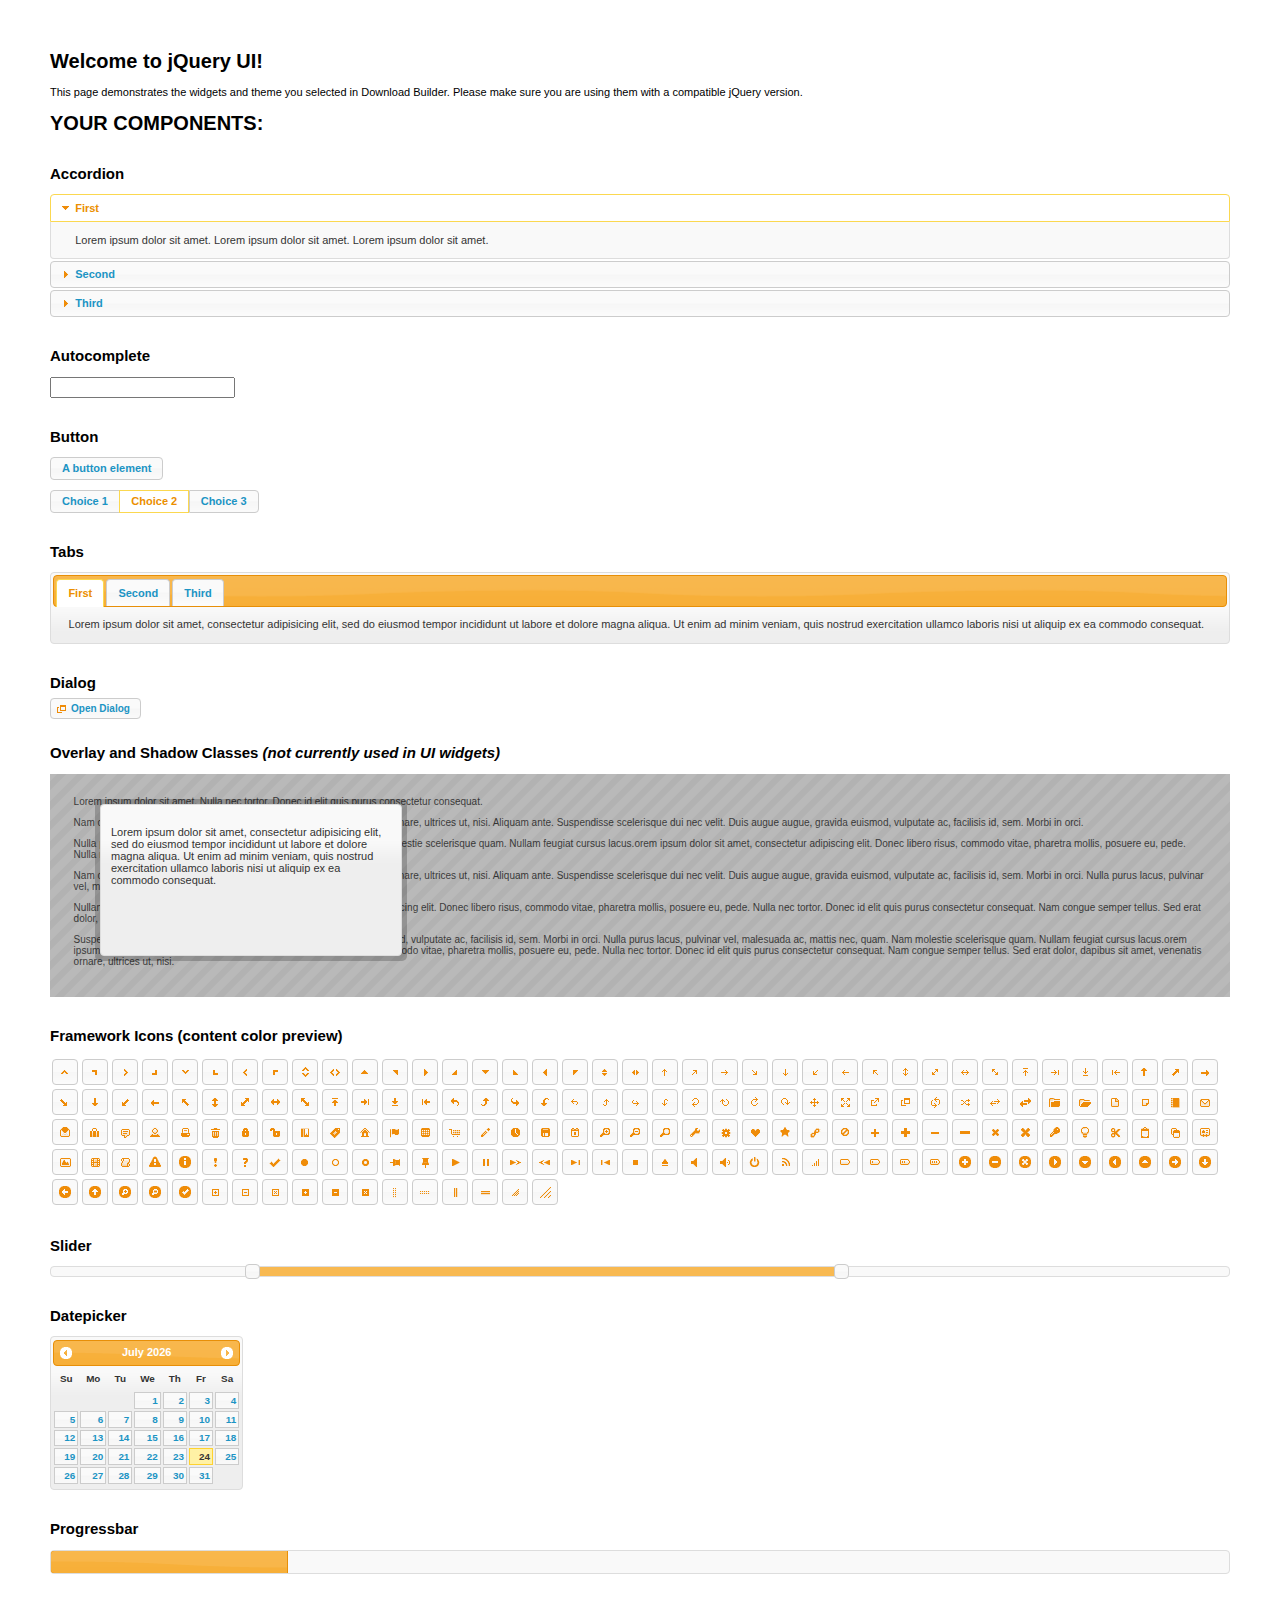
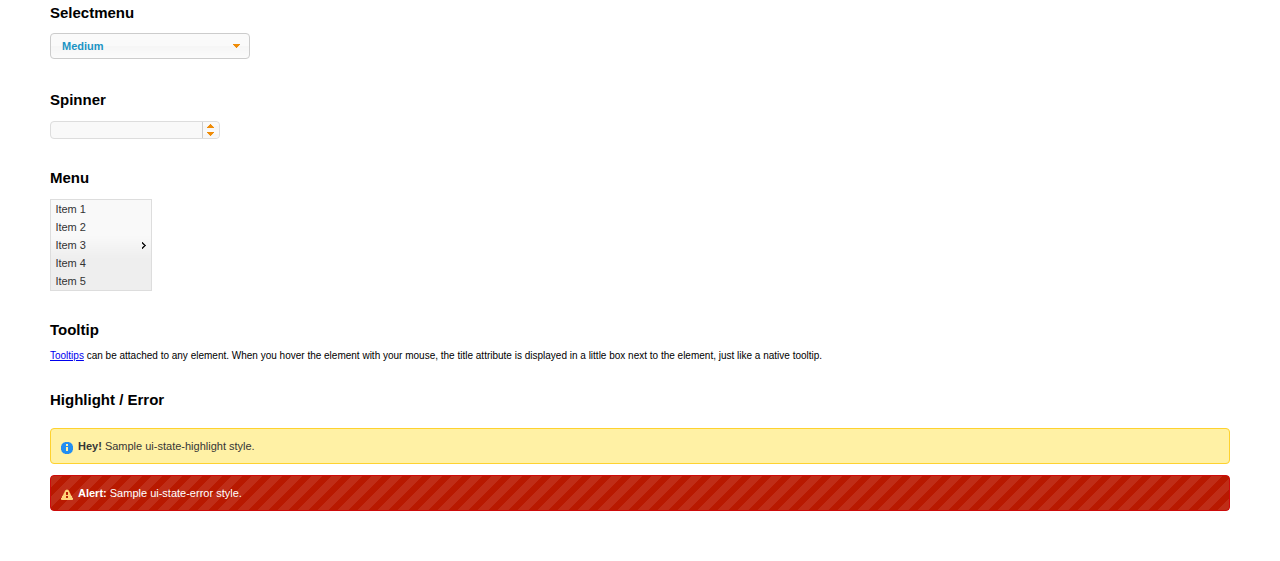
<file: jquery-ui-1.11.4/index.html>
<!doctype html>
<html lang="us">
<head>
	<meta charset="utf-8">
	<title>jQuery UI Example Page</title>
	<link href="jquery-ui.css" rel="stylesheet">
	<style>
	body{
		font: 62.5% "Trebuchet MS", sans-serif;
		margin: 50px;
	}
	.demoHeaders {
		margin-top: 2em;
	}
	#dialog-link {
		padding: .4em 1em .4em 20px;
		text-decoration: none;
		position: relative;
	}
	#dialog-link span.ui-icon {
		margin: 0 5px 0 0;
		position: absolute;
		left: .2em;
		top: 50%;
		margin-top: -8px;
	}
	#icons {
		margin: 0;
		padding: 0;
	}
	#icons li {
		margin: 2px;
		position: relative;
		padding: 4px 0;
		cursor: pointer;
		float: left;
		list-style: none;
	}
	#icons span.ui-icon {
		float: left;
		margin: 0 4px;
	}
	.fakewindowcontain .ui-widget-overlay {
		position: absolute;
	}
	select {
		width: 200px;
	}
	</style>
</head>
<body>

<h1>Welcome to jQuery UI!</h1>

<div class="ui-widget">
	<p>This page demonstrates the widgets and theme you selected in Download Builder. Please make sure you are using them with a compatible jQuery version.</p>
</div>

<h1>YOUR COMPONENTS:</h1>


<!-- Accordion -->
<h2 class="demoHeaders">Accordion</h2>
<div id="accordion">
	<h3>First</h3>
	<div>Lorem ipsum dolor sit amet. Lorem ipsum dolor sit amet. Lorem ipsum dolor sit amet.</div>
	<h3>Second</h3>
	<div>Phasellus mattis tincidunt nibh.</div>
	<h3>Third</h3>
	<div>Nam dui erat, auctor a, dignissim quis.</div>
</div>



<!-- Autocomplete -->
<h2 class="demoHeaders">Autocomplete</h2>
<div>
	<input id="autocomplete" title="type &quot;a&quot;">
</div>



<!-- Button -->
<h2 class="demoHeaders">Button</h2>
<button id="button">A button element</button>
<form style="margin-top: 1em;">
	<div id="radioset">
		<input type="radio" id="radio1" name="radio"><label for="radio1">Choice 1</label>
		<input type="radio" id="radio2" name="radio" checked="checked"><label for="radio2">Choice 2</label>
		<input type="radio" id="radio3" name="radio"><label for="radio3">Choice 3</label>
	</div>
</form>



<!-- Tabs -->
<h2 class="demoHeaders">Tabs</h2>
<div id="tabs">
	<ul>
		<li><a href="#tabs-1">First</a></li>
		<li><a href="#tabs-2">Second</a></li>
		<li><a href="#tabs-3">Third</a></li>
	</ul>
	<div id="tabs-1">Lorem ipsum dolor sit amet, consectetur adipisicing elit, sed do eiusmod tempor incididunt ut labore et dolore magna aliqua. Ut enim ad minim veniam, quis nostrud exercitation ullamco laboris nisi ut aliquip ex ea commodo consequat.</div>
	<div id="tabs-2">Phasellus mattis tincidunt nibh. Cras orci urna, blandit id, pretium vel, aliquet ornare, felis. Maecenas scelerisque sem non nisl. Fusce sed lorem in enim dictum bibendum.</div>
	<div id="tabs-3">Nam dui erat, auctor a, dignissim quis, sollicitudin eu, felis. Pellentesque nisi urna, interdum eget, sagittis et, consequat vestibulum, lacus. Mauris porttitor ullamcorper augue.</div>
</div>



<!-- Dialog NOTE: Dialog is not generated by UI in this demo so it can be visually styled in themeroller-->
<h2 class="demoHeaders">Dialog</h2>
<p><a href="#" id="dialog-link" class="ui-state-default ui-corner-all"><span class="ui-icon ui-icon-newwin"></span>Open Dialog</a></p>

<h2 class="demoHeaders">Overlay and Shadow Classes <em>(not currently used in UI widgets)</em></h2>
<div style="position: relative; width: 96%; height: 200px; padding:1% 2%; overflow:hidden;" class="fakewindowcontain">
	<p>Lorem ipsum dolor sit amet,  Nulla nec tortor. Donec id elit quis purus consectetur consequat. </p><p>Nam congue semper tellus. Sed erat dolor, dapibus sit amet, venenatis ornare, ultrices ut, nisi. Aliquam ante. Suspendisse scelerisque dui nec velit. Duis augue augue, gravida euismod, vulputate ac, facilisis id, sem. Morbi in orci. </p><p>Nulla purus lacus, pulvinar vel, malesuada ac, mattis nec, quam. Nam molestie scelerisque quam. Nullam feugiat cursus lacus.orem ipsum dolor sit amet, consectetur adipiscing elit. Donec libero risus, commodo vitae, pharetra mollis, posuere eu, pede. Nulla nec tortor. Donec id elit quis purus consectetur consequat. </p><p>Nam congue semper tellus. Sed erat dolor, dapibus sit amet, venenatis ornare, ultrices ut, nisi. Aliquam ante. Suspendisse scelerisque dui nec velit. Duis augue augue, gravida euismod, vulputate ac, facilisis id, sem. Morbi in orci. Nulla purus lacus, pulvinar vel, malesuada ac, mattis nec, quam. Nam molestie scelerisque quam. </p><p>Nullam feugiat cursus lacus.orem ipsum dolor sit amet, consectetur adipiscing elit. Donec libero risus, commodo vitae, pharetra mollis, posuere eu, pede. Nulla nec tortor. Donec id elit quis purus consectetur consequat. Nam congue semper tellus. Sed erat dolor, dapibus sit amet, venenatis ornare, ultrices ut, nisi. Aliquam ante. </p><p>Suspendisse scelerisque dui nec velit. Duis augue augue, gravida euismod, vulputate ac, facilisis id, sem. Morbi in orci. Nulla purus lacus, pulvinar vel, malesuada ac, mattis nec, quam. Nam molestie scelerisque quam. Nullam feugiat cursus lacus.orem ipsum dolor sit amet, consectetur adipiscing elit. Donec libero risus, commodo vitae, pharetra mollis, posuere eu, pede. Nulla nec tortor. Donec id elit quis purus consectetur consequat. Nam congue semper tellus. Sed erat dolor, dapibus sit amet, venenatis ornare, ultrices ut, nisi. </p>

	<!-- ui-dialog -->
	<div class="ui-overlay"><div class="ui-widget-overlay"></div><div class="ui-widget-shadow ui-corner-all" style="width: 302px; height: 152px; position: absolute; left: 50px; top: 30px;"></div></div>
	<div style="position: absolute; width: 280px; height: 130px;left: 50px; top: 30px; padding: 10px;" class="ui-widget ui-widget-content ui-corner-all">
		<div class="ui-dialog-content ui-widget-content" style="background: none; border: 0;">
			<p>Lorem ipsum dolor sit amet, consectetur adipisicing elit, sed do eiusmod tempor incididunt ut labore et dolore magna aliqua. Ut enim ad minim veniam, quis nostrud exercitation ullamco laboris nisi ut aliquip ex ea commodo consequat.</p>
		</div>
	</div>

</div>

<!-- ui-dialog -->
<div id="dialog" title="Dialog Title">
	<p>Lorem ipsum dolor sit amet, consectetur adipisicing elit, sed do eiusmod tempor incididunt ut labore et dolore magna aliqua. Ut enim ad minim veniam, quis nostrud exercitation ullamco laboris nisi ut aliquip ex ea commodo consequat.</p>
</div>



<h2 class="demoHeaders">Framework Icons (content color preview)</h2>
<ul id="icons" class="ui-widget ui-helper-clearfix">
	<li class="ui-state-default ui-corner-all" title=".ui-icon-carat-1-n"><span class="ui-icon ui-icon-carat-1-n"></span></li>
	<li class="ui-state-default ui-corner-all" title=".ui-icon-carat-1-ne"><span class="ui-icon ui-icon-carat-1-ne"></span></li>
	<li class="ui-state-default ui-corner-all" title=".ui-icon-carat-1-e"><span class="ui-icon ui-icon-carat-1-e"></span></li>
	<li class="ui-state-default ui-corner-all" title=".ui-icon-carat-1-se"><span class="ui-icon ui-icon-carat-1-se"></span></li>
	<li class="ui-state-default ui-corner-all" title=".ui-icon-carat-1-s"><span class="ui-icon ui-icon-carat-1-s"></span></li>
	<li class="ui-state-default ui-corner-all" title=".ui-icon-carat-1-sw"><span class="ui-icon ui-icon-carat-1-sw"></span></li>
	<li class="ui-state-default ui-corner-all" title=".ui-icon-carat-1-w"><span class="ui-icon ui-icon-carat-1-w"></span></li>
	<li class="ui-state-default ui-corner-all" title=".ui-icon-carat-1-nw"><span class="ui-icon ui-icon-carat-1-nw"></span></li>
	<li class="ui-state-default ui-corner-all" title=".ui-icon-carat-2-n-s"><span class="ui-icon ui-icon-carat-2-n-s"></span></li>
	<li class="ui-state-default ui-corner-all" title=".ui-icon-carat-2-e-w"><span class="ui-icon ui-icon-carat-2-e-w"></span></li>
	<li class="ui-state-default ui-corner-all" title=".ui-icon-triangle-1-n"><span class="ui-icon ui-icon-triangle-1-n"></span></li>
	<li class="ui-state-default ui-corner-all" title=".ui-icon-triangle-1-ne"><span class="ui-icon ui-icon-triangle-1-ne"></span></li>
	<li class="ui-state-default ui-corner-all" title=".ui-icon-triangle-1-e"><span class="ui-icon ui-icon-triangle-1-e"></span></li>
	<li class="ui-state-default ui-corner-all" title=".ui-icon-triangle-1-se"><span class="ui-icon ui-icon-triangle-1-se"></span></li>
	<li class="ui-state-default ui-corner-all" title=".ui-icon-triangle-1-s"><span class="ui-icon ui-icon-triangle-1-s"></span></li>
	<li class="ui-state-default ui-corner-all" title=".ui-icon-triangle-1-sw"><span class="ui-icon ui-icon-triangle-1-sw"></span></li>
	<li class="ui-state-default ui-corner-all" title=".ui-icon-triangle-1-w"><span class="ui-icon ui-icon-triangle-1-w"></span></li>
	<li class="ui-state-default ui-corner-all" title=".ui-icon-triangle-1-nw"><span class="ui-icon ui-icon-triangle-1-nw"></span></li>
	<li class="ui-state-default ui-corner-all" title=".ui-icon-triangle-2-n-s"><span class="ui-icon ui-icon-triangle-2-n-s"></span></li>
	<li class="ui-state-default ui-corner-all" title=".ui-icon-triangle-2-e-w"><span class="ui-icon ui-icon-triangle-2-e-w"></span></li>
	<li class="ui-state-default ui-corner-all" title=".ui-icon-arrow-1-n"><span class="ui-icon ui-icon-arrow-1-n"></span></li>
	<li class="ui-state-default ui-corner-all" title=".ui-icon-arrow-1-ne"><span class="ui-icon ui-icon-arrow-1-ne"></span></li>
	<li class="ui-state-default ui-corner-all" title=".ui-icon-arrow-1-e"><span class="ui-icon ui-icon-arrow-1-e"></span></li>
	<li class="ui-state-default ui-corner-all" title=".ui-icon-arrow-1-se"><span class="ui-icon ui-icon-arrow-1-se"></span></li>
	<li class="ui-state-default ui-corner-all" title=".ui-icon-arrow-1-s"><span class="ui-icon ui-icon-arrow-1-s"></span></li>
	<li class="ui-state-default ui-corner-all" title=".ui-icon-arrow-1-sw"><span class="ui-icon ui-icon-arrow-1-sw"></span></li>
	<li class="ui-state-default ui-corner-all" title=".ui-icon-arrow-1-w"><span class="ui-icon ui-icon-arrow-1-w"></span></li>
	<li class="ui-state-default ui-corner-all" title=".ui-icon-arrow-1-nw"><span class="ui-icon ui-icon-arrow-1-nw"></span></li>
	<li class="ui-state-default ui-corner-all" title=".ui-icon-arrow-2-n-s"><span class="ui-icon ui-icon-arrow-2-n-s"></span></li>
	<li class="ui-state-default ui-corner-all" title=".ui-icon-arrow-2-ne-sw"><span class="ui-icon ui-icon-arrow-2-ne-sw"></span></li>
	<li class="ui-state-default ui-corner-all" title=".ui-icon-arrow-2-e-w"><span class="ui-icon ui-icon-arrow-2-e-w"></span></li>
	<li class="ui-state-default ui-corner-all" title=".ui-icon-arrow-2-se-nw"><span class="ui-icon ui-icon-arrow-2-se-nw"></span></li>
	<li class="ui-state-default ui-corner-all" title=".ui-icon-arrowstop-1-n"><span class="ui-icon ui-icon-arrowstop-1-n"></span></li>
	<li class="ui-state-default ui-corner-all" title=".ui-icon-arrowstop-1-e"><span class="ui-icon ui-icon-arrowstop-1-e"></span></li>
	<li class="ui-state-default ui-corner-all" title=".ui-icon-arrowstop-1-s"><span class="ui-icon ui-icon-arrowstop-1-s"></span></li>
	<li class="ui-state-default ui-corner-all" title=".ui-icon-arrowstop-1-w"><span class="ui-icon ui-icon-arrowstop-1-w"></span></li>
	<li class="ui-state-default ui-corner-all" title=".ui-icon-arrowthick-1-n"><span class="ui-icon ui-icon-arrowthick-1-n"></span></li>
	<li class="ui-state-default ui-corner-all" title=".ui-icon-arrowthick-1-ne"><span class="ui-icon ui-icon-arrowthick-1-ne"></span></li>
	<li class="ui-state-default ui-corner-all" title=".ui-icon-arrowthick-1-e"><span class="ui-icon ui-icon-arrowthick-1-e"></span></li>
	<li class="ui-state-default ui-corner-all" title=".ui-icon-arrowthick-1-se"><span class="ui-icon ui-icon-arrowthick-1-se"></span></li>
	<li class="ui-state-default ui-corner-all" title=".ui-icon-arrowthick-1-s"><span class="ui-icon ui-icon-arrowthick-1-s"></span></li>
	<li class="ui-state-default ui-corner-all" title=".ui-icon-arrowthick-1-sw"><span class="ui-icon ui-icon-arrowthick-1-sw"></span></li>
	<li class="ui-state-default ui-corner-all" title=".ui-icon-arrowthick-1-w"><span class="ui-icon ui-icon-arrowthick-1-w"></span></li>
	<li class="ui-state-default ui-corner-all" title=".ui-icon-arrowthick-1-nw"><span class="ui-icon ui-icon-arrowthick-1-nw"></span></li>
	<li class="ui-state-default ui-corner-all" title=".ui-icon-arrowthick-2-n-s"><span class="ui-icon ui-icon-arrowthick-2-n-s"></span></li>
	<li class="ui-state-default ui-corner-all" title=".ui-icon-arrowthick-2-ne-sw"><span class="ui-icon ui-icon-arrowthick-2-ne-sw"></span></li>
	<li class="ui-state-default ui-corner-all" title=".ui-icon-arrowthick-2-e-w"><span class="ui-icon ui-icon-arrowthick-2-e-w"></span></li>
	<li class="ui-state-default ui-corner-all" title=".ui-icon-arrowthick-2-se-nw"><span class="ui-icon ui-icon-arrowthick-2-se-nw"></span></li>
	<li class="ui-state-default ui-corner-all" title=".ui-icon-arrowthickstop-1-n"><span class="ui-icon ui-icon-arrowthickstop-1-n"></span></li>
	<li class="ui-state-default ui-corner-all" title=".ui-icon-arrowthickstop-1-e"><span class="ui-icon ui-icon-arrowthickstop-1-e"></span></li>
	<li class="ui-state-default ui-corner-all" title=".ui-icon-arrowthickstop-1-s"><span class="ui-icon ui-icon-arrowthickstop-1-s"></span></li>
	<li class="ui-state-default ui-corner-all" title=".ui-icon-arrowthickstop-1-w"><span class="ui-icon ui-icon-arrowthickstop-1-w"></span></li>
	<li class="ui-state-default ui-corner-all" title=".ui-icon-arrowreturnthick-1-w"><span class="ui-icon ui-icon-arrowreturnthick-1-w"></span></li>
	<li class="ui-state-default ui-corner-all" title=".ui-icon-arrowreturnthick-1-n"><span class="ui-icon ui-icon-arrowreturnthick-1-n"></span></li>
	<li class="ui-state-default ui-corner-all" title=".ui-icon-arrowreturnthick-1-e"><span class="ui-icon ui-icon-arrowreturnthick-1-e"></span></li>
	<li class="ui-state-default ui-corner-all" title=".ui-icon-arrowreturnthick-1-s"><span class="ui-icon ui-icon-arrowreturnthick-1-s"></span></li>
	<li class="ui-state-default ui-corner-all" title=".ui-icon-arrowreturn-1-w"><span class="ui-icon ui-icon-arrowreturn-1-w"></span></li>
	<li class="ui-state-default ui-corner-all" title=".ui-icon-arrowreturn-1-n"><span class="ui-icon ui-icon-arrowreturn-1-n"></span></li>
	<li class="ui-state-default ui-corner-all" title=".ui-icon-arrowreturn-1-e"><span class="ui-icon ui-icon-arrowreturn-1-e"></span></li>
	<li class="ui-state-default ui-corner-all" title=".ui-icon-arrowreturn-1-s"><span class="ui-icon ui-icon-arrowreturn-1-s"></span></li>
	<li class="ui-state-default ui-corner-all" title=".ui-icon-arrowrefresh-1-w"><span class="ui-icon ui-icon-arrowrefresh-1-w"></span></li>
	<li class="ui-state-default ui-corner-all" title=".ui-icon-arrowrefresh-1-n"><span class="ui-icon ui-icon-arrowrefresh-1-n"></span></li>
	<li class="ui-state-default ui-corner-all" title=".ui-icon-arrowrefresh-1-e"><span class="ui-icon ui-icon-arrowrefresh-1-e"></span></li>
	<li class="ui-state-default ui-corner-all" title=".ui-icon-arrowrefresh-1-s"><span class="ui-icon ui-icon-arrowrefresh-1-s"></span></li>
	<li class="ui-state-default ui-corner-all" title=".ui-icon-arrow-4"><span class="ui-icon ui-icon-arrow-4"></span></li>
	<li class="ui-state-default ui-corner-all" title=".ui-icon-arrow-4-diag"><span class="ui-icon ui-icon-arrow-4-diag"></span></li>
	<li class="ui-state-default ui-corner-all" title=".ui-icon-extlink"><span class="ui-icon ui-icon-extlink"></span></li>
	<li class="ui-state-default ui-corner-all" title=".ui-icon-newwin"><span class="ui-icon ui-icon-newwin"></span></li>
	<li class="ui-state-default ui-corner-all" title=".ui-icon-refresh"><span class="ui-icon ui-icon-refresh"></span></li>
	<li class="ui-state-default ui-corner-all" title=".ui-icon-shuffle"><span class="ui-icon ui-icon-shuffle"></span></li>
	<li class="ui-state-default ui-corner-all" title=".ui-icon-transfer-e-w"><span class="ui-icon ui-icon-transfer-e-w"></span></li>
	<li class="ui-state-default ui-corner-all" title=".ui-icon-transferthick-e-w"><span class="ui-icon ui-icon-transferthick-e-w"></span></li>
	<li class="ui-state-default ui-corner-all" title=".ui-icon-folder-collapsed"><span class="ui-icon ui-icon-folder-collapsed"></span></li>
	<li class="ui-state-default ui-corner-all" title=".ui-icon-folder-open"><span class="ui-icon ui-icon-folder-open"></span></li>
	<li class="ui-state-default ui-corner-all" title=".ui-icon-document"><span class="ui-icon ui-icon-document"></span></li>
	<li class="ui-state-default ui-corner-all" title=".ui-icon-document-b"><span class="ui-icon ui-icon-document-b"></span></li>
	<li class="ui-state-default ui-corner-all" title=".ui-icon-note"><span class="ui-icon ui-icon-note"></span></li>
	<li class="ui-state-default ui-corner-all" title=".ui-icon-mail-closed"><span class="ui-icon ui-icon-mail-closed"></span></li>
	<li class="ui-state-default ui-corner-all" title=".ui-icon-mail-open"><span class="ui-icon ui-icon-mail-open"></span></li>
	<li class="ui-state-default ui-corner-all" title=".ui-icon-suitcase"><span class="ui-icon ui-icon-suitcase"></span></li>
	<li class="ui-state-default ui-corner-all" title=".ui-icon-comment"><span class="ui-icon ui-icon-comment"></span></li>
	<li class="ui-state-default ui-corner-all" title=".ui-icon-person"><span class="ui-icon ui-icon-person"></span></li>
	<li class="ui-state-default ui-corner-all" title=".ui-icon-print"><span class="ui-icon ui-icon-print"></span></li>
	<li class="ui-state-default ui-corner-all" title=".ui-icon-trash"><span class="ui-icon ui-icon-trash"></span></li>
	<li class="ui-state-default ui-corner-all" title=".ui-icon-locked"><span class="ui-icon ui-icon-locked"></span></li>
	<li class="ui-state-default ui-corner-all" title=".ui-icon-unlocked"><span class="ui-icon ui-icon-unlocked"></span></li>
	<li class="ui-state-default ui-corner-all" title=".ui-icon-bookmark"><span class="ui-icon ui-icon-bookmark"></span></li>
	<li class="ui-state-default ui-corner-all" title=".ui-icon-tag"><span class="ui-icon ui-icon-tag"></span></li>
	<li class="ui-state-default ui-corner-all" title=".ui-icon-home"><span class="ui-icon ui-icon-home"></span></li>
	<li class="ui-state-default ui-corner-all" title=".ui-icon-flag"><span class="ui-icon ui-icon-flag"></span></li>
	<li class="ui-state-default ui-corner-all" title=".ui-icon-calculator"><span class="ui-icon ui-icon-calculator"></span></li>
	<li class="ui-state-default ui-corner-all" title=".ui-icon-cart"><span class="ui-icon ui-icon-cart"></span></li>
	<li class="ui-state-default ui-corner-all" title=".ui-icon-pencil"><span class="ui-icon ui-icon-pencil"></span></li>
	<li class="ui-state-default ui-corner-all" title=".ui-icon-clock"><span class="ui-icon ui-icon-clock"></span></li>
	<li class="ui-state-default ui-corner-all" title=".ui-icon-disk"><span class="ui-icon ui-icon-disk"></span></li>
	<li class="ui-state-default ui-corner-all" title=".ui-icon-calendar"><span class="ui-icon ui-icon-calendar"></span></li>
	<li class="ui-state-default ui-corner-all" title=".ui-icon-zoomin"><span class="ui-icon ui-icon-zoomin"></span></li>
	<li class="ui-state-default ui-corner-all" title=".ui-icon-zoomout"><span class="ui-icon ui-icon-zoomout"></span></li>
	<li class="ui-state-default ui-corner-all" title=".ui-icon-search"><span class="ui-icon ui-icon-search"></span></li>
	<li class="ui-state-default ui-corner-all" title=".ui-icon-wrench"><span class="ui-icon ui-icon-wrench"></span></li>
	<li class="ui-state-default ui-corner-all" title=".ui-icon-gear"><span class="ui-icon ui-icon-gear"></span></li>
	<li class="ui-state-default ui-corner-all" title=".ui-icon-heart"><span class="ui-icon ui-icon-heart"></span></li>
	<li class="ui-state-default ui-corner-all" title=".ui-icon-star"><span class="ui-icon ui-icon-star"></span></li>
	<li class="ui-state-default ui-corner-all" title=".ui-icon-link"><span class="ui-icon ui-icon-link"></span></li>
	<li class="ui-state-default ui-corner-all" title=".ui-icon-cancel"><span class="ui-icon ui-icon-cancel"></span></li>
	<li class="ui-state-default ui-corner-all" title=".ui-icon-plus"><span class="ui-icon ui-icon-plus"></span></li>
	<li class="ui-state-default ui-corner-all" title=".ui-icon-plusthick"><span class="ui-icon ui-icon-plusthick"></span></li>
	<li class="ui-state-default ui-corner-all" title=".ui-icon-minus"><span class="ui-icon ui-icon-minus"></span></li>
	<li class="ui-state-default ui-corner-all" title=".ui-icon-minusthick"><span class="ui-icon ui-icon-minusthick"></span></li>
	<li class="ui-state-default ui-corner-all" title=".ui-icon-close"><span class="ui-icon ui-icon-close"></span></li>
	<li class="ui-state-default ui-corner-all" title=".ui-icon-closethick"><span class="ui-icon ui-icon-closethick"></span></li>
	<li class="ui-state-default ui-corner-all" title=".ui-icon-key"><span class="ui-icon ui-icon-key"></span></li>
	<li class="ui-state-default ui-corner-all" title=".ui-icon-lightbulb"><span class="ui-icon ui-icon-lightbulb"></span></li>
	<li class="ui-state-default ui-corner-all" title=".ui-icon-scissors"><span class="ui-icon ui-icon-scissors"></span></li>
	<li class="ui-state-default ui-corner-all" title=".ui-icon-clipboard"><span class="ui-icon ui-icon-clipboard"></span></li>
	<li class="ui-state-default ui-corner-all" title=".ui-icon-copy"><span class="ui-icon ui-icon-copy"></span></li>
	<li class="ui-state-default ui-corner-all" title=".ui-icon-contact"><span class="ui-icon ui-icon-contact"></span></li>
	<li class="ui-state-default ui-corner-all" title=".ui-icon-image"><span class="ui-icon ui-icon-image"></span></li>
	<li class="ui-state-default ui-corner-all" title=".ui-icon-video"><span class="ui-icon ui-icon-video"></span></li>
	<li class="ui-state-default ui-corner-all" title=".ui-icon-script"><span class="ui-icon ui-icon-script"></span></li>
	<li class="ui-state-default ui-corner-all" title=".ui-icon-alert"><span class="ui-icon ui-icon-alert"></span></li>
	<li class="ui-state-default ui-corner-all" title=".ui-icon-info"><span class="ui-icon ui-icon-info"></span></li>
	<li class="ui-state-default ui-corner-all" title=".ui-icon-notice"><span class="ui-icon ui-icon-notice"></span></li>
	<li class="ui-state-default ui-corner-all" title=".ui-icon-help"><span class="ui-icon ui-icon-help"></span></li>
	<li class="ui-state-default ui-corner-all" title=".ui-icon-check"><span class="ui-icon ui-icon-check"></span></li>
	<li class="ui-state-default ui-corner-all" title=".ui-icon-bullet"><span class="ui-icon ui-icon-bullet"></span></li>
	<li class="ui-state-default ui-corner-all" title=".ui-icon-radio-off"><span class="ui-icon ui-icon-radio-off"></span></li>
	<li class="ui-state-default ui-corner-all" title=".ui-icon-radio-on"><span class="ui-icon ui-icon-radio-on"></span></li>
	<li class="ui-state-default ui-corner-all" title=".ui-icon-pin-w"><span class="ui-icon ui-icon-pin-w"></span></li>
	<li class="ui-state-default ui-corner-all" title=".ui-icon-pin-s"><span class="ui-icon ui-icon-pin-s"></span></li>
	<li class="ui-state-default ui-corner-all" title=".ui-icon-play"><span class="ui-icon ui-icon-play"></span></li>
	<li class="ui-state-default ui-corner-all" title=".ui-icon-pause"><span class="ui-icon ui-icon-pause"></span></li>
	<li class="ui-state-default ui-corner-all" title=".ui-icon-seek-next"><span class="ui-icon ui-icon-seek-next"></span></li>
	<li class="ui-state-default ui-corner-all" title=".ui-icon-seek-prev"><span class="ui-icon ui-icon-seek-prev"></span></li>
	<li class="ui-state-default ui-corner-all" title=".ui-icon-seek-end"><span class="ui-icon ui-icon-seek-end"></span></li>
	<li class="ui-state-default ui-corner-all" title=".ui-icon-seek-first"><span class="ui-icon ui-icon-seek-first"></span></li>
	<li class="ui-state-default ui-corner-all" title=".ui-icon-stop"><span class="ui-icon ui-icon-stop"></span></li>
	<li class="ui-state-default ui-corner-all" title=".ui-icon-eject"><span class="ui-icon ui-icon-eject"></span></li>
	<li class="ui-state-default ui-corner-all" title=".ui-icon-volume-off"><span class="ui-icon ui-icon-volume-off"></span></li>
	<li class="ui-state-default ui-corner-all" title=".ui-icon-volume-on"><span class="ui-icon ui-icon-volume-on"></span></li>
	<li class="ui-state-default ui-corner-all" title=".ui-icon-power"><span class="ui-icon ui-icon-power"></span></li>
	<li class="ui-state-default ui-corner-all" title=".ui-icon-signal-diag"><span class="ui-icon ui-icon-signal-diag"></span></li>
	<li class="ui-state-default ui-corner-all" title=".ui-icon-signal"><span class="ui-icon ui-icon-signal"></span></li>
	<li class="ui-state-default ui-corner-all" title=".ui-icon-battery-0"><span class="ui-icon ui-icon-battery-0"></span></li>
	<li class="ui-state-default ui-corner-all" title=".ui-icon-battery-1"><span class="ui-icon ui-icon-battery-1"></span></li>
	<li class="ui-state-default ui-corner-all" title=".ui-icon-battery-2"><span class="ui-icon ui-icon-battery-2"></span></li>
	<li class="ui-state-default ui-corner-all" title=".ui-icon-battery-3"><span class="ui-icon ui-icon-battery-3"></span></li>
	<li class="ui-state-default ui-corner-all" title=".ui-icon-circle-plus"><span class="ui-icon ui-icon-circle-plus"></span></li>
	<li class="ui-state-default ui-corner-all" title=".ui-icon-circle-minus"><span class="ui-icon ui-icon-circle-minus"></span></li>
	<li class="ui-state-default ui-corner-all" title=".ui-icon-circle-close"><span class="ui-icon ui-icon-circle-close"></span></li>
	<li class="ui-state-default ui-corner-all" title=".ui-icon-circle-triangle-e"><span class="ui-icon ui-icon-circle-triangle-e"></span></li>
	<li class="ui-state-default ui-corner-all" title=".ui-icon-circle-triangle-s"><span class="ui-icon ui-icon-circle-triangle-s"></span></li>
	<li class="ui-state-default ui-corner-all" title=".ui-icon-circle-triangle-w"><span class="ui-icon ui-icon-circle-triangle-w"></span></li>
	<li class="ui-state-default ui-corner-all" title=".ui-icon-circle-triangle-n"><span class="ui-icon ui-icon-circle-triangle-n"></span></li>
	<li class="ui-state-default ui-corner-all" title=".ui-icon-circle-arrow-e"><span class="ui-icon ui-icon-circle-arrow-e"></span></li>
	<li class="ui-state-default ui-corner-all" title=".ui-icon-circle-arrow-s"><span class="ui-icon ui-icon-circle-arrow-s"></span></li>
	<li class="ui-state-default ui-corner-all" title=".ui-icon-circle-arrow-w"><span class="ui-icon ui-icon-circle-arrow-w"></span></li>
	<li class="ui-state-default ui-corner-all" title=".ui-icon-circle-arrow-n"><span class="ui-icon ui-icon-circle-arrow-n"></span></li>
	<li class="ui-state-default ui-corner-all" title=".ui-icon-circle-zoomin"><span class="ui-icon ui-icon-circle-zoomin"></span></li>
	<li class="ui-state-default ui-corner-all" title=".ui-icon-circle-zoomout"><span class="ui-icon ui-icon-circle-zoomout"></span></li>
	<li class="ui-state-default ui-corner-all" title=".ui-icon-circle-check"><span class="ui-icon ui-icon-circle-check"></span></li>
	<li class="ui-state-default ui-corner-all" title=".ui-icon-circlesmall-plus"><span class="ui-icon ui-icon-circlesmall-plus"></span></li>
	<li class="ui-state-default ui-corner-all" title=".ui-icon-circlesmall-minus"><span class="ui-icon ui-icon-circlesmall-minus"></span></li>
	<li class="ui-state-default ui-corner-all" title=".ui-icon-circlesmall-close"><span class="ui-icon ui-icon-circlesmall-close"></span></li>
	<li class="ui-state-default ui-corner-all" title=".ui-icon-squaresmall-plus"><span class="ui-icon ui-icon-squaresmall-plus"></span></li>
	<li class="ui-state-default ui-corner-all" title=".ui-icon-squaresmall-minus"><span class="ui-icon ui-icon-squaresmall-minus"></span></li>
	<li class="ui-state-default ui-corner-all" title=".ui-icon-squaresmall-close"><span class="ui-icon ui-icon-squaresmall-close"></span></li>
	<li class="ui-state-default ui-corner-all" title=".ui-icon-grip-dotted-vertical"><span class="ui-icon ui-icon-grip-dotted-vertical"></span></li>
	<li class="ui-state-default ui-corner-all" title=".ui-icon-grip-dotted-horizontal"><span class="ui-icon ui-icon-grip-dotted-horizontal"></span></li>
	<li class="ui-state-default ui-corner-all" title=".ui-icon-grip-solid-vertical"><span class="ui-icon ui-icon-grip-solid-vertical"></span></li>
	<li class="ui-state-default ui-corner-all" title=".ui-icon-grip-solid-horizontal"><span class="ui-icon ui-icon-grip-solid-horizontal"></span></li>
	<li class="ui-state-default ui-corner-all" title=".ui-icon-gripsmall-diagonal-se"><span class="ui-icon ui-icon-gripsmall-diagonal-se"></span></li>
	<li class="ui-state-default ui-corner-all" title=".ui-icon-grip-diagonal-se"><span class="ui-icon ui-icon-grip-diagonal-se"></span></li>
</ul>


<!-- Slider -->
<h2 class="demoHeaders">Slider</h2>
<div id="slider"></div>



<!-- Datepicker -->
<h2 class="demoHeaders">Datepicker</h2>
<div id="datepicker"></div>



<!-- Progressbar -->
<h2 class="demoHeaders">Progressbar</h2>
<div id="progressbar"></div>



<!-- Progressbar -->
<h2 class="demoHeaders">Selectmenu</h2>
<select id="selectmenu">
	<option>Slower</option>
	<option>Slow</option>
	<option selected="selected">Medium</option>
	<option>Fast</option>
	<option>Faster</option>
</select>



<!-- Spinner -->
<h2 class="demoHeaders">Spinner</h2>
<input id="spinner">



<!-- Menu -->
<h2 class="demoHeaders">Menu</h2>
<ul style="width:100px;" id="menu">
	<li>Item 1</li>
	<li>Item 2</li>
	<li>Item 3
		<ul>
			<li>Item 3-1</li>
			<li>Item 3-2</li>
			<li>Item 3-3</li>
			<li>Item 3-4</li>
			<li>Item 3-5</li>
		</ul>
	</li>
	<li>Item 4</li>
	<li>Item 5</li>
</ul>



<!-- Tooltip -->
<h2 class="demoHeaders">Tooltip</h2>
<p id="tooltip">
	<a href="#" title="That&apos;s what this widget is">Tooltips</a> can be attached to any element. When you hover
the element with your mouse, the title attribute is displayed in a little box next to the element, just like a native tooltip.
</p>


<!-- Highlight / Error -->
<h2 class="demoHeaders">Highlight / Error</h2>
<div class="ui-widget">
	<div class="ui-state-highlight ui-corner-all" style="margin-top: 20px; padding: 0 .7em;">
		<p><span class="ui-icon ui-icon-info" style="float: left; margin-right: .3em;"></span>
		<strong>Hey!</strong> Sample ui-state-highlight style.</p>
	</div>
</div>
<br>
<div class="ui-widget">
	<div class="ui-state-error ui-corner-all" style="padding: 0 .7em;">
		<p><span class="ui-icon ui-icon-alert" style="float: left; margin-right: .3em;"></span>
		<strong>Alert:</strong> Sample ui-state-error style.</p>
	</div>
</div>

<script src="external/jquery/jquery.js"></script>
<script src="jquery-ui.js"></script>
<script>

$( "#accordion" ).accordion();



var availableTags = [
	"ActionScript",
	"AppleScript",
	"Asp",
	"BASIC",
	"C",
	"C++",
	"Clojure",
	"COBOL",
	"ColdFusion",
	"Erlang",
	"Fortran",
	"Groovy",
	"Haskell",
	"Java",
	"JavaScript",
	"Lisp",
	"Perl",
	"PHP",
	"Python",
	"Ruby",
	"Scala",
	"Scheme"
];
$( "#autocomplete" ).autocomplete({
	source: availableTags
});



$( "#button" ).button();
$( "#radioset" ).buttonset();



$( "#tabs" ).tabs();



$( "#dialog" ).dialog({
	autoOpen: false,
	width: 400,
	buttons: [
		{
			text: "Ok",
			click: function() {
				$( this ).dialog( "close" );
			}
		},
		{
			text: "Cancel",
			click: function() {
				$( this ).dialog( "close" );
			}
		}
	]
});

// Link to open the dialog
$( "#dialog-link" ).click(function( event ) {
	$( "#dialog" ).dialog( "open" );
	event.preventDefault();
});



$( "#datepicker" ).datepicker({
	inline: true
});



$( "#slider" ).slider({
	range: true,
	values: [ 17, 67 ]
});



$( "#progressbar" ).progressbar({
	value: 20
});



$( "#spinner" ).spinner();



$( "#menu" ).menu();



$( "#tooltip" ).tooltip();



$( "#selectmenu" ).selectmenu();


// Hover states on the static widgets
$( "#dialog-link, #icons li" ).hover(
	function() {
		$( this ).addClass( "ui-state-hover" );
	},
	function() {
		$( this ).removeClass( "ui-state-hover" );
	}
);
</script>
</body>
</html>
</file>
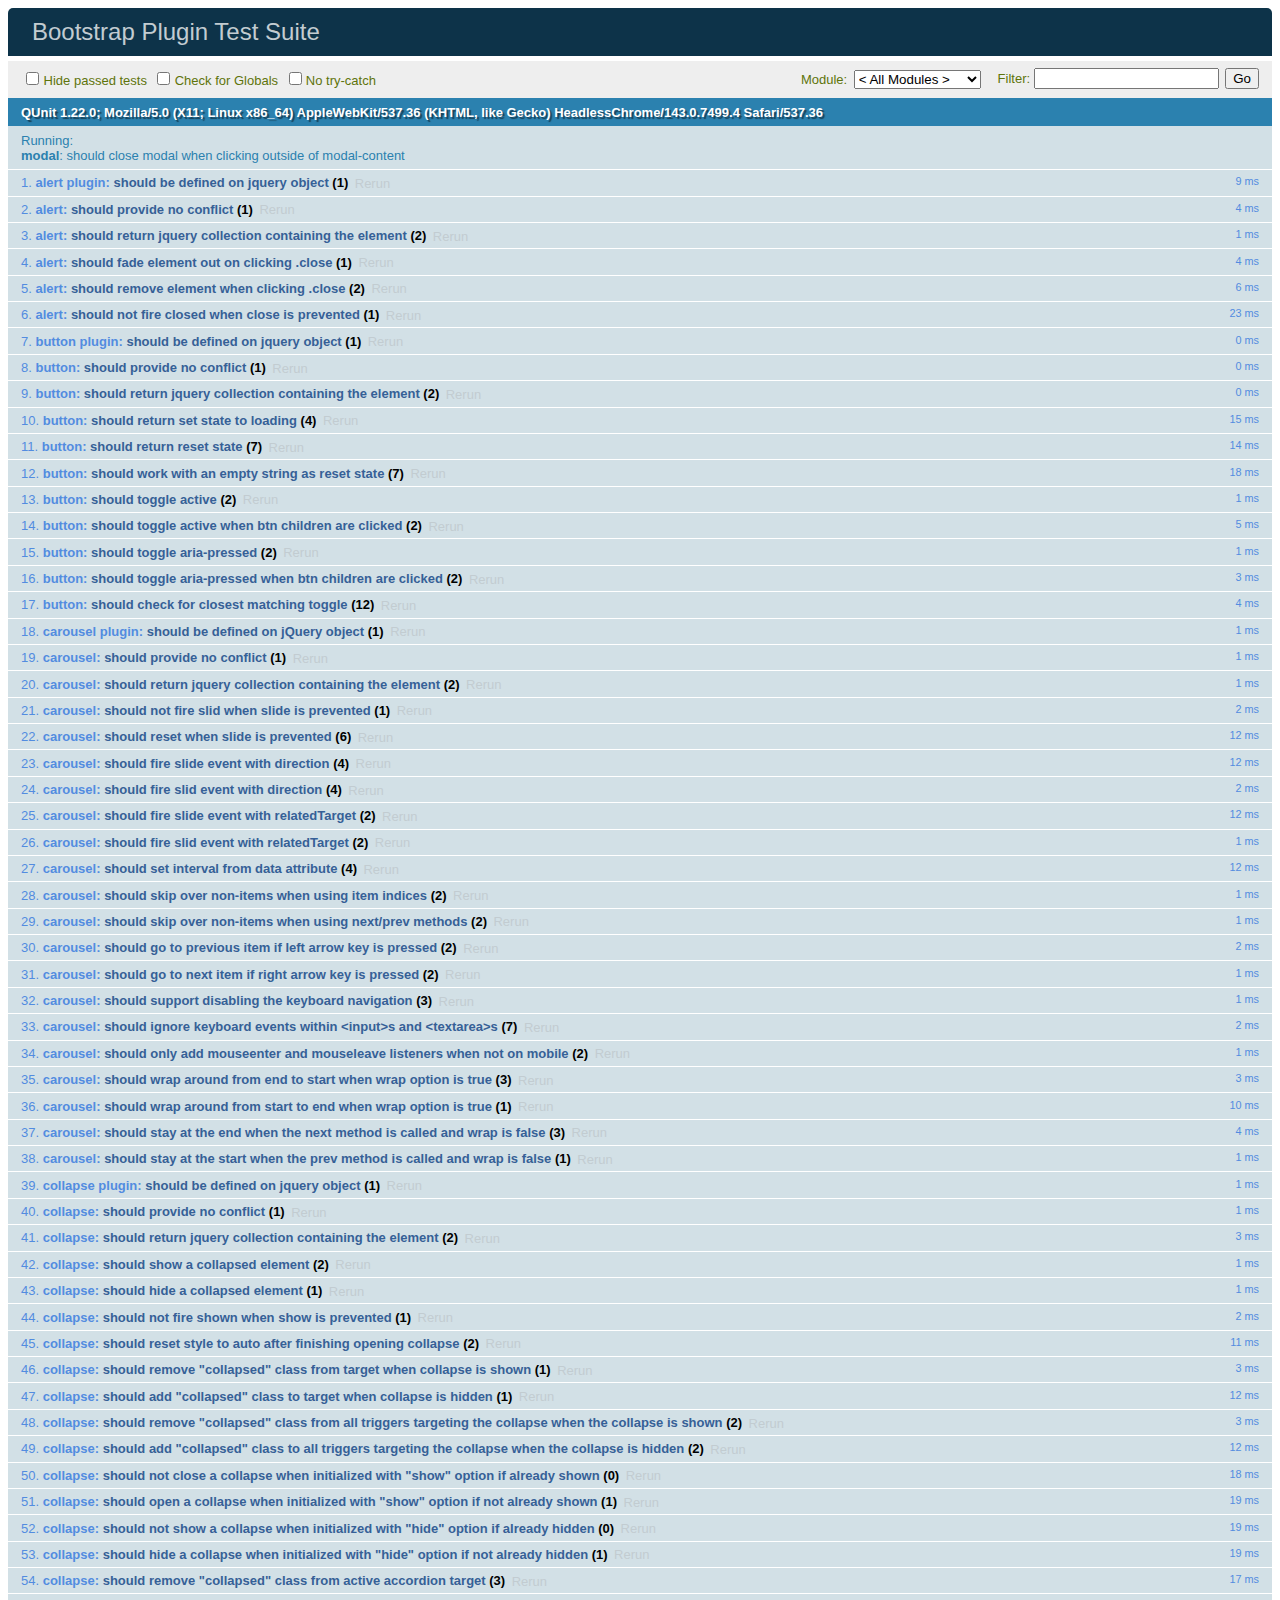
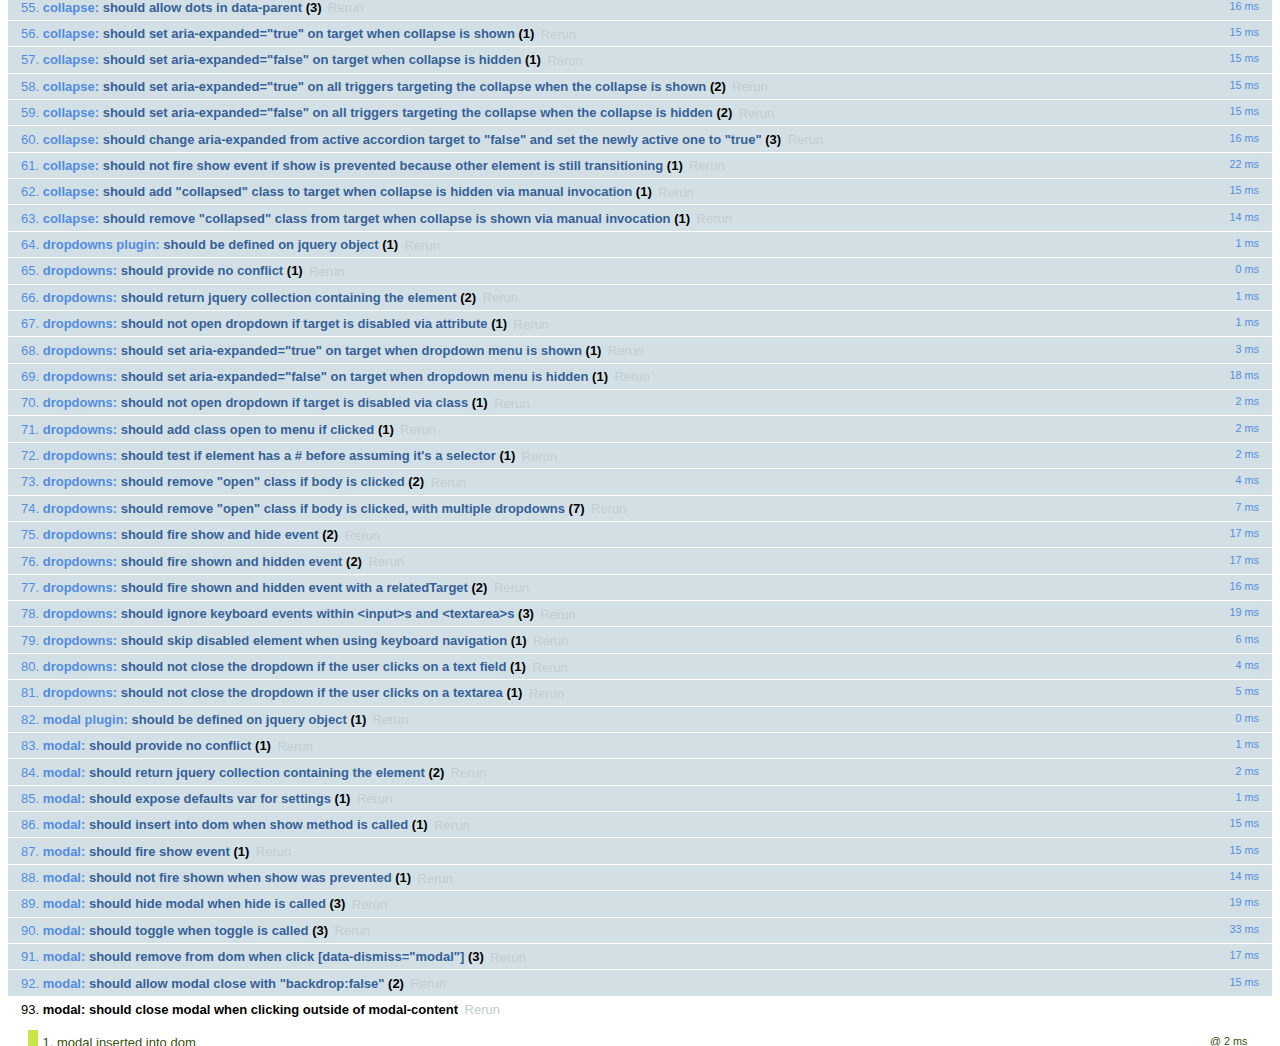
<file: js/tests/index.html>
<!DOCTYPE html>
<html>
  <head>
    <meta charset="utf-8">
    <title>Bootstrap Plugin Test Suite</title>
    <meta name="viewport" content="width=device-width, initial-scale=1">

    <!-- jQuery -->
    <script src="vendor/jquery.min.js"></script>
    <script>
      // Disable jQuery event aliases to ensure we don't accidentally use any of them
      (function () {
        var eventAliases = [
          'blur',
          'focus',
          'focusin',
          'focusout',
          'load',
          'resize',
          'scroll',
          'unload',
          'click',
          'dblclick',
          'mousedown',
          'mouseup',
          'mousemove',
          'mouseover',
          'mouseout',
          'mouseenter',
          'mouseleave',
          'change',
          'select',
          'submit',
          'keydown',
          'keypress',
          'keyup',
          'error',
          'contextmenu',
          'hover',
          'bind',
          'unbind',
          'delegate',
          'undelegate'
        ]
        for (var i = 0; i < eventAliases.length; i++) {
          var eventAlias = eventAliases[i]
          $.fn[eventAlias] = function () {
            throw new Error('Using the ".' + eventAlias + '()" method is not allowed, so that Bootstrap can be compatible with custom jQuery builds which exclude the "event aliases" module that defines said method. See https://github.com/twbs/bootstrap/blob/master/CONTRIBUTING.md#js')
          }
        }
      })()
    </script>

    <!-- QUnit -->
    <link rel="stylesheet" href="vendor/qunit.css" media="screen">
    <script src="vendor/qunit.js"></script>
    <script>
      // See https://github.com/axemclion/grunt-saucelabs#test-result-details-with-qunit
      var log = []
      // Require assert.expect in each test
      QUnit.config.requireExpects = true
      QUnit.done(function (testResults) {
        var tests = []
        for (var i = 0, len = log.length; i < len; i++) {
          var details = log[i]
          tests.push({
            name: details.name,
            result: details.result,
            expected: details.expected,
            actual: details.actual,
            source: details.source
          })
        }
        testResults.tests = tests

        window.global_test_results = testResults
      })

      QUnit.testStart(function (testDetails) {
        $(window).scrollTop(0)
        QUnit.log(function (details) {
          if (!details.result) {
            details.name = testDetails.name
            log.push(details)
          }
        })
      })

      // Cleanup
      QUnit.testDone(function () {
        $('#qunit-fixture').empty()
        $('#modal-test, .modal-backdrop').remove()
      })

      // Display fixture on-screen on iOS to avoid false positives
      if (/iPhone|iPad|iPod/.test(navigator.userAgent)) {
        QUnit.begin(function() {
          $('#qunit-fixture').css({ top: 0, left: 0 })
        })

        QUnit.done(function () {
          $('#qunit-fixture').css({ top: '', left: '' })
        })
      }

      // Disable deprecated global QUnit method aliases in preparation for QUnit v2
      (function () {
        var methodNames = [
          'async',
          'asyncTest',
          'deepEqual',
          'equal',
          'expect',
          'module',
          'notDeepEqual',
          'notEqual',
          'notPropEqual',
          'notStrictEqual',
          'ok',
          'propEqual',
          'push',
          'start',
          'stop',
          'strictEqual',
          'test',
          'throws'
        ];
        for (var i = 0; i < methodNames.length; i++) {
          var methodName = methodNames[i];
          window[methodName] = undefined;
        }
      })();
    </script>

    <!-- Plugin sources -->
    <script>$.support.transition = false</script>
    <script src="../../js/alert.js"></script>
    <script src="../../js/button.js"></script>
    <script src="../../js/carousel.js"></script>
    <script src="../../js/collapse.js"></script>
    <script src="../../js/dropdown.js"></script>
    <script src="../../js/modal.js"></script>
    <script src="../../js/scrollspy.js"></script>
    <script src="../../js/tab.js"></script>
    <script src="../../js/tooltip.js"></script>
    <script src="../../js/popover.js"></script>
    <script src="../../js/affix.js"></script>

    <!-- Unit tests -->
    <script src="unit/alert.js"></script>
    <script src="unit/button.js"></script>
    <script src="unit/carousel.js"></script>
    <script src="unit/collapse.js"></script>
    <script src="unit/dropdown.js"></script>
    <script src="unit/modal.js"></script>
    <script src="unit/scrollspy.js"></script>
    <script src="unit/tab.js"></script>
    <script src="unit/tooltip.js"></script>
    <script src="unit/popover.js"></script>
    <script src="unit/affix.js"></script>

  </head>
  <body>
    <div id="qunit-container">
      <div id="qunit"></div>
      <div id="qunit-fixture"></div>
    </div>
  </body>
</html>
</file>
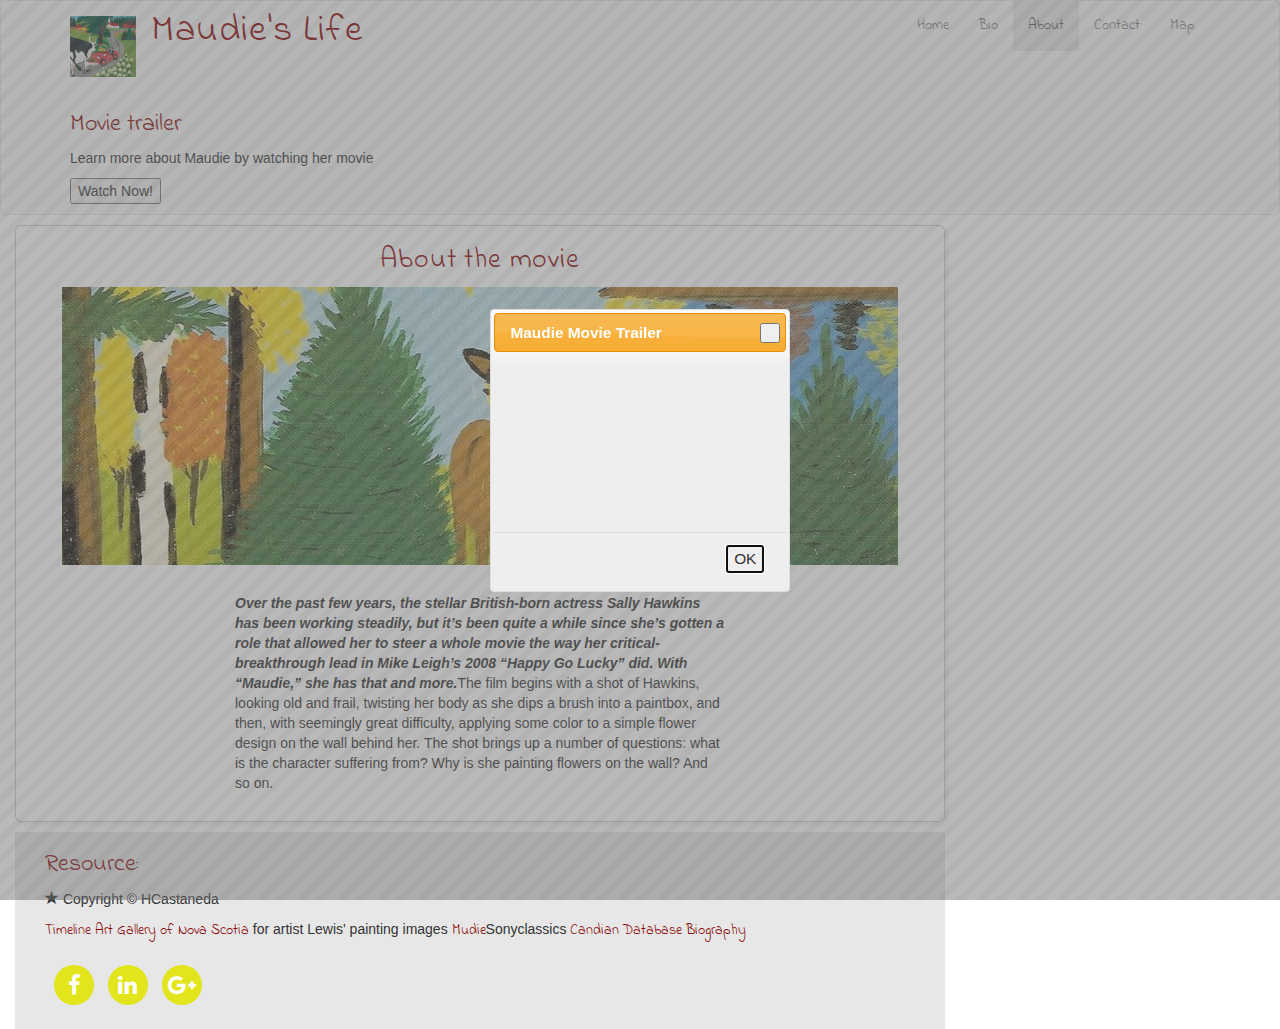
<file: components.html>
<!DOCTYPE html>
<html lang="en">
  <head>
    <meta charset="utf-8">
    <meta http-equiv="X-UA-Compatible" content="IE=edge">
    <meta name="viewport" content="width=device-width, initial-scale=1">
    <!-- The above 3 meta tags *must* come first in the head; any other head content must come *after* these tags -->
    <link rel="icon" href="images/favicon.png" type="image/gif" sizes="16x16">
    <title>Dedicated &amp; Maud Lewis scrollsply</title>
    <!-- CSS reset do not include for bootstrap -->

    <!--  BootStrap -->
    <link rel="stylesheet" href="css/bootstrap.min.css">
    <!-- Font awesome -->
    <link rel="stylesheet" href="https://maxcdn.bootstrapcdn.com/font-awesome/4.4.0/css/font-awesome.min.css">
    <!-- Heggy stylesheet -->
    <link rel='stylesheet' href='myStyle.css' type='text/css' media='all'>
    <!-- jQuery UI stylesheet -->
    <link rel="stylesheet" href="jquery-ui-1.11.4/jquery-ui.css"/>

    <!-- HTML5 shim and Respond.js for IE8 support of HTML5 elements and media queries -->
    <!-- WARNING: Respond.js doesn't work if you view the page via file:// -->
    <!--[if lt IE 9]>
      <script src="https://oss.maxcdn.com/html5shiv/3.7.2/html5shiv.min.js"></script>
      <script src="https://oss.maxcdn.com/respond/1.4.2/respond.min.js"></script>
    <![endif]-->
    <link href="https://fonts.googleapis.com/css?family=Indie+Flower" rel="stylesheet">
    
  </head>
  <body data-spy="scroll" data-target="#myScrollspy" data-offset="20">
    <nav class="navbar navbar-default">
    <div class="container">
      <!-- Brand and toggle get grouped for better mobile display -->
      <div class="navbar-header">
        <button type="button" class="navbar-toggle collapsed" data-toggle="collapse" data-target="#bs-example-navbar-collapse-1" aria-expanded="false">
          <span class="sr-only">Toggle navigation</span>
          <span class="icon-bar"></span>
          <span class="icon-bar"></span>
          <span class="icon-bar"></span>
        </button>
        <img class="navbar-brand icon" src="images/maudieIcon.jpg"  alt="icon"> 
				<a class="navbar-brand" href="index.html" target="_blank"> 
          Maudie's Life
        </a>
      </div>
  
      <div class="collapse navbar-collapse" id="bs-example-navbar-collapse-1">
        <ul class="nav navbar-nav navbar-right">
            <li >
                <a href="index.html" target="_blank">Home<span class="sr-only">(current)</span></a>
              </li>
              <li>
                <a href="scrollspy.html" target="_blank">Bio</a>
              </li>
              <li class="active">
                <a href="components.html"  target="_blank">About</a>
              </li>
              <li >
                <a href="forms.html"  target="_blank">Contact</a>
              </li>
              <li >
                <a href="map.html"  target="_blank">Map</a>
              </li>
      </ul>
      </div><!-- /.navbar-collapse -->
      <p>
          <h3>Movie trailer</h3>
          <p>Learn more about Maudie by watching her movie</p>
          <button id="openDlg3">Watch Now!</button>
      </p>
    </div><!-- /.container-->
  </nav>

  <div class="col-md-9">
      <div id="section1" class="extra-top  box-shadow">    
        <h2 class="text-center">About the movie</h2><img src="images/deerHero2.jpg" alt="food" class="img-responsive center-block"><p class="margin-top"><strong><em>Over the past few years, the stellar British-born actress Sally Hawkins has been working steadily, but it’s been quite a while since she’s gotten a role that allowed her to steer a whole movie the way her critical-breakthrough lead in Mike Leigh’s 2008 “Happy Go Lucky” did. With “Maudie,” she has that and more.</em></strong>The film begins with a shot of Hawkins, looking old and frail, twisting her body as she dips a brush into a paintbox, and then, with seemingly great difficulty, applying some color to a simple flower design on the wall behind her. The shot brings up a number of questions: what is the character suffering from? Why is she painting flowers on the wall? And so on.</p>
      </div><!-- section1 -->
	<!-- myFooter copyrights -->
	<footer class="footer"> 
    <div class="container">
      <div class="col-sm-12 col-md-12 col-lg-12">
        <h3>Resource:</h3>
          <p>
            <span class="glyphicon glyphicon-star" aria-hidden="true"></span>
            Copyright &copy; HCastaneda
          </p>
            <a href="https://timeline.com/maud-lewis-canadian-painter-79da8eabe9df"> Timeline</a>


            <a href="https://shop.artgalleryofnovascotia.ca/products/maud-lewis-matted-print"> Art Gallery of Nova Scotia</a> for artist Lewis' painting images


            <a href="http://sonyclassics.com/maudie/">Mudie</a>Sonyclassics


            <a href="http://www.edu.pe.ca/threeoaks/art/601/lewis.htm">Candian Database Biography</a>
        </div> <!-- social col-md-12 -->
      </div><!-- container--> 
      <div class="container">
        <div class="social col-md-3">
            <ul>
                <li>
                  <a target="blank" href="https://www.facebook.com/MaudieTheMovie/">
                    <i class="fa fa-lg fa-facebook"></i>
                  </a>
                </li>
                <li>
                  <a target="_blank" href="https://www.linkedin.com/pulse/aisling-walsh-frames-cinematic-picture-maudie-trevor-hogg/">
                    <i class="fa fa-lg fa-linkedin"></i>
                  </a>
                </li>
                <li>
                  <a target="_blank" href="https://plus.google.com/+BlackSheepGalleryHeadofJeddore">
                    <i class="fa fa-lg fa-google-plus"></i>
                  </a>
                </li>
            </ul>
        </div> <!-- social col-md-3 -->
    </div><!-- container--> 
  </footer> <!-- end myFooter copyrights -->
  <div id="dialog3" title="Maudie Movie Trailer">
    <iframe width="100%" src="https://www.youtube.com/embed/tCJO6Ax_ev8" frameborder="0" gesture="media" allow="encrypted-media" allowfullscreen></iframe>
  </div>
  <!-- jQuery (necessary for Bootstrap's JavaScript plugins) -->
  <script type="text/javascript" src="jquery-ui-1.11.4/external/jquery/jquery.js"></script>
  <script type="text/javascript" src="jquery-ui-1.11.4/jquery-ui.js"></script>

	<!-- Include all compiled plugins (below), or include individual files as needed -->
  <script src="js/bootstrap.min.js"></script>
  <script type="text/javascript">
    $("#dialog3").dialog({
        autoOpen: true,
        closeOnEscape: false,
        draggable: true,
        modal: true,
        buttons: [
            {
                text: "OK",
                click: function () {
                    $(this).dialog("close");
                }
            }
        ]
    });
    $("#openDlg3").click(function() {
        $("#dialog3").dialog("open");
    });
  </script>
  </body>
</html>
</file>
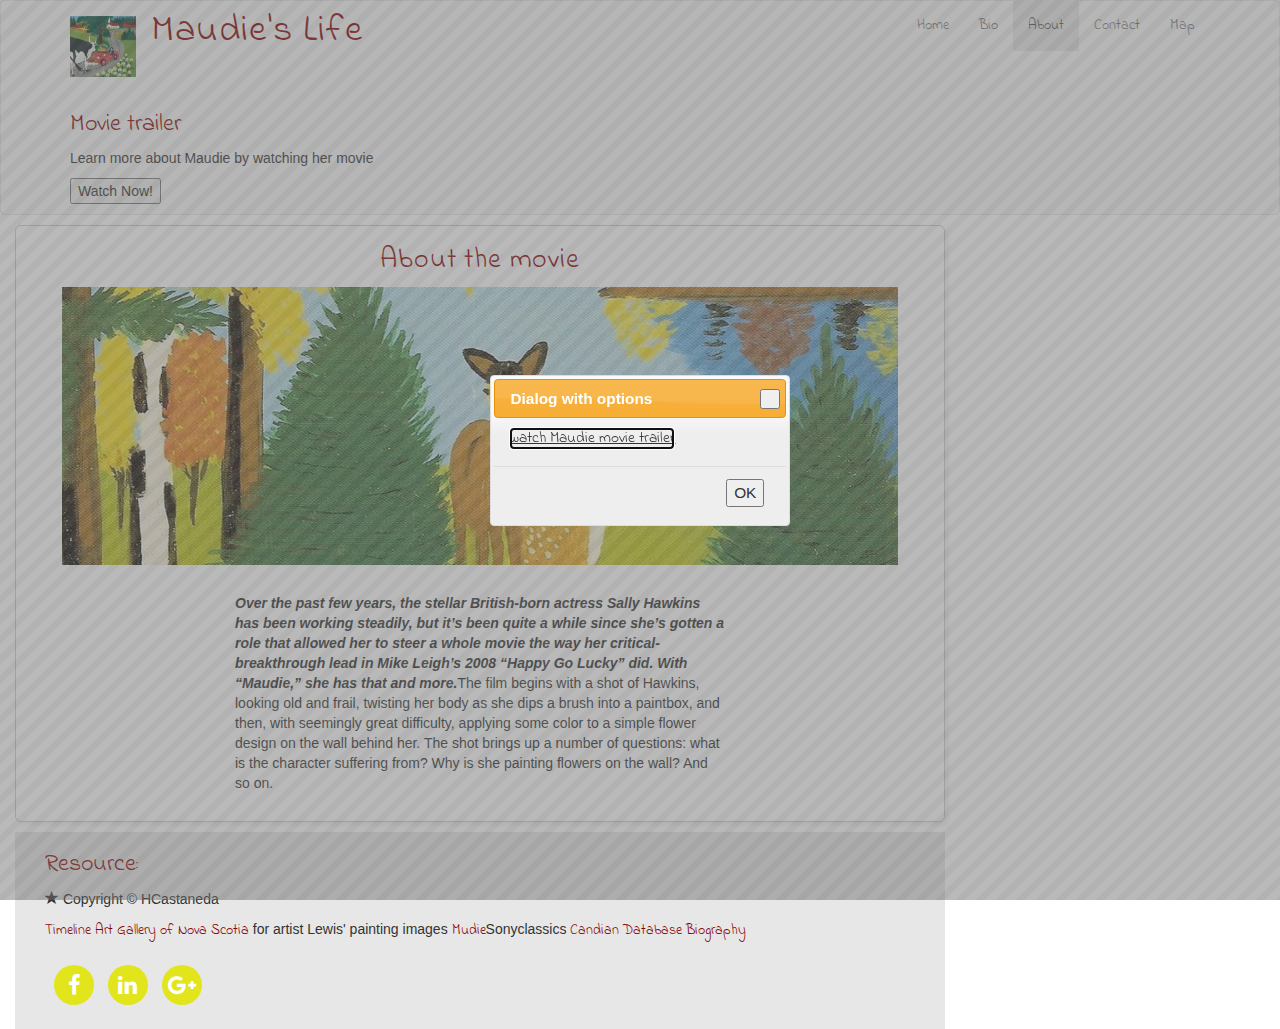
<file: finalB/components.html>
<!DOCTYPE html>
<html lang="en">
  <head>
    <meta charset="utf-8">
    <meta http-equiv="X-UA-Compatible" content="IE=edge">
    <meta name="viewport" content="width=device-width, initial-scale=1">
    <!-- The above 3 meta tags *must* come first in the head; any other head content must come *after* these tags -->
    <link rel="icon" href="images/favicon.png" type="image/gif" sizes="16x16">
    <title>Dedicated &amp; Maud Lewis scrollsply</title>
    <!-- CSS reset do not include for bootstrap -->

    <!--  BootStrap -->
    <link rel="stylesheet" href="css/bootstrap.min.css">
    <!-- Font awesome -->
    <link rel="stylesheet" href="https://maxcdn.bootstrapcdn.com/font-awesome/4.4.0/css/font-awesome.min.css">
    <!-- Heggy stylesheet -->
    <link rel='stylesheet' href='myStyle.css' type='text/css' media='all'>
    <!-- jQuery UI stylesheet -->
    <link rel="stylesheet" href="jquery-ui-1.11.4/jquery-ui.css"/>

    <!-- HTML5 shim and Respond.js for IE8 support of HTML5 elements and media queries -->
    <!-- WARNING: Respond.js doesn't work if you view the page via file:// -->
    <!--[if lt IE 9]>
      <script src="https://oss.maxcdn.com/html5shiv/3.7.2/html5shiv.min.js"></script>
      <script src="https://oss.maxcdn.com/respond/1.4.2/respond.min.js"></script>
    <![endif]-->
    <link href="https://fonts.googleapis.com/css?family=Indie+Flower" rel="stylesheet">
    
  </head>
  <body data-spy="scroll" data-target="#myScrollspy" data-offset="20">
    <nav class="navbar navbar-default">
    <div class="container">
      <!-- Brand and toggle get grouped for better mobile display -->
      <div class="navbar-header">
        <button type="button" class="navbar-toggle collapsed" data-toggle="collapse" data-target="#bs-example-navbar-collapse-1" aria-expanded="false">
          <span class="sr-only">Toggle navigation</span>
          <span class="icon-bar"></span>
          <span class="icon-bar"></span>
          <span class="icon-bar"></span>
        </button>
        <img class="navbar-brand icon" src="images/maudieIcon.jpg"  alt="icon"> 
				<a class="navbar-brand" href="index.html" target="_blank"> 
          Maudie's Life
        </a>
      </div>
  
      <div class="collapse navbar-collapse" id="bs-example-navbar-collapse-1">
        <ul class="nav navbar-nav navbar-right">
            <li >
                <a href="index.html" target="_blank">Home<span class="sr-only">(current)</span></a>
              </li>
              <li>
                <a href="scrollspy.html" target="_blank">Bio</a>
              </li>
              <li class="active">
                <a href="components.html"  target="_blank">About</a>
              </li>
              <li >
                <a href="forms.html"  target="_blank">Contact</a>
              </li>
              <li >
                <a href="map.html"  target="_blank">Map</a>
              </li>
      </ul>
      </div><!-- /.navbar-collapse -->
      <p>
          <h3>Movie trailer</h3>
          <p>Learn more about Maudie by watching her movie</p>
          <button id="openDlg3">Watch Now!</button>
      </p>
    </div><!-- /.container-->
  </nav>

  <div class="col-md-9">
      <div id="section1" class="extra-top  box-shadow">    
        <h2 class="text-center">About the movie</h2><img src="images/deerHero2.jpg" alt="food" class="img-responsive center-block"><p class="margin-top"><strong><em>Over the past few years, the stellar British-born actress Sally Hawkins has been working steadily, but it’s been quite a while since she’s gotten a role that allowed her to steer a whole movie the way her critical-breakthrough lead in Mike Leigh’s 2008 “Happy Go Lucky” did. With “Maudie,” she has that and more.</em></strong>The film begins with a shot of Hawkins, looking old and frail, twisting her body as she dips a brush into a paintbox, and then, with seemingly great difficulty, applying some color to a simple flower design on the wall behind her. The shot brings up a number of questions: what is the character suffering from? Why is she painting flowers on the wall? And so on.</p>
      </div><!-- section1 -->
	<!-- myFooter copyrights -->
	<footer class="footer"> 
    <div class="container">
      <div class="col-sm-12 col-md-12 col-lg-12">
        <h3>Resource:</h3>
          <p>
            <span class="glyphicon glyphicon-star" aria-hidden="true"></span>
            Copyright &copy; HCastaneda
          </p>
            <a href="https://timeline.com/maud-lewis-canadian-painter-79da8eabe9df"> Timeline</a>


            <a href="https://shop.artgalleryofnovascotia.ca/products/maud-lewis-matted-print"> Art Gallery of Nova Scotia</a> for artist Lewis' painting images


            <a href="http://sonyclassics.com/maudie/">Mudie</a>Sonyclassics


            <a href="http://www.edu.pe.ca/threeoaks/art/601/lewis.htm">Candian Database Biography</a>
        </div> <!-- social col-md-12 -->
      </div><!-- container--> 
      <div class="container">
        <div class="social col-md-3">
            <ul>
                <li>
                  <a target="blank" href="https://www.facebook.com/MaudieTheMovie/">
                    <i class="fa fa-lg fa-facebook"></i>
                  </a>
                </li>
                <li>
                  <a target="_blank" href="https://www.linkedin.com/pulse/aisling-walsh-frames-cinematic-picture-maudie-trevor-hogg/">
                    <i class="fa fa-lg fa-linkedin"></i>
                  </a>
                </li>
                <li>
                  <a target="_blank" href="https://plus.google.com/+BlackSheepGalleryHeadofJeddore">
                    <i class="fa fa-lg fa-google-plus"></i>
                  </a>
                </li>
            </ul>
        </div> <!-- social col-md-3 -->
    </div><!-- container--> 
  </footer> <!-- end myFooter copyrights -->
  <div id="dialog3" title="Dialog with options">
      <a href="https://youtu.be/tCJO6Ax_ev8" title="movieTrailer" target="_blank">watch Maudie movie trailer</a>
  </div>
  <!-- jQuery (necessary for Bootstrap's JavaScript plugins) -->
  <script type="text/javascript" src="jquery-ui-1.11.4/external/jquery/jquery.js"></script>
  <script type="text/javascript" src="jquery-ui-1.11.4/jquery-ui.js"></script>

	<!-- Include all compiled plugins (below), or include individual files as needed -->
  <script src="js/bootstrap.min.js"></script>
  <script type="text/javascript">
    $("#dialog3").dialog({
        autoOpen: true,
        closeOnEscape: false,
        draggable: true,
        modal: true,
        buttons: [
            {
                text: "OK",
                click: function () {
                    $(this).dialog("close");
                }
            }
        ]
    });
    $("#openDlg3").click(function() {
        $("#dialog3").dialog("open");
    });
  </script>
  </body>
</html>
</file>
<file: myStyle.css>
/* .jumbotron hero {
  background-image: url("images/maudieHero1.png");
	background-size:cover;
	background-position: top;
} */
.navbar-brand { font-size: 270%; letter-spacing: .03em; line-height: .8em; color: #800 !important; }
.navbar { margin-bottom: 0; }
}

p { 
	letter-spacing: .08em; 
}
h1,h2,h3,h4,h5,a  {
	font-family: 'Indie Flower', cursive;
	color: #800;
}
h2 {  
	font-size: 200%; 
	font-weight: normal;  
	letter-spacing: .03em;
	}

.jumbotron { 
  background: #000 url("images/deerHero2.jpg"); width: 100%; height: 100%; 
  background-size: cover; 
  overflow: hidden; 
  }
.jumbotron p { 
  color: #DDD;  
  text-shadow: 2px 1px 1px  #000; 
  }
.jumbotron p a {
  text-shadow: none;
  }
.jumbotron h1 { color: #800; }

footer { 
  background-color: #e7e7e7; }

@media (max-width: 979px) {
  .navbar-brand { font-size: 250%; }
  /*p {width: 500px; margin: auto;}*/
  .navbar-default .navbar-nav > li > a {
  font-size: 120%;
  }
} 
/* Dropdown on hover fix */
li.dropdown:hover > .dropdown-menu {
    display: block;
}
#hero {
  margin-right: -16px !important;
  margin-left: -15px !important;
  padding-right: 0px !important;
  padding-left: 0px !important;
}

div.row.cushion {
  padding-left: 20px;
}

/* wraps text using width 30%, moves text to middle using margin-left */
div.col-md-12.center {
  margin-left: 30%;
  width: 30%;
}

div.col-xs-12.col-sm-3.center {
  margin-left: 30%;
  width: 30%;
}

.navbar-brand.brand {
	color: #8d8d89;
	font-size: 1.7em;
	padding-left: 0em;
	padding-top: 1em;
}

.navbar-brand.icon {
	height:4.4em;
}

h1 {
  font-weight: normal !important;
  line-height: 100% !important;
  text-align: center !important;
}
/* for social icons with font awesome */
* {
  box-sizing: border-box;
 } 
.social {
  margin: 0;
  padding: 0;
}

.social ul {
  margin: 1em 1em; 
  padding: 5px;
}

.social ul li {
  display: inline-block !important;
  list-style: outside none none !important;
  margin: 5px !important;
}

.social i{
	background-color: #e2e51b;
	border-radius: 50%;
	color: #fff;
	font-size: 22px;
	height: 40px;
	padding-top: 12px;
	text-align: center;
	transition: all 0.3s ease 0s;
	width: 40px
}

.social i:hover {
  background: #a0cef7;
}

body {
  position: relative;
}
ul.nav-pills {
  top: 20px;
  position: fixed;
}
div.col-sm-9 div {
  height: 250px;
  font-size: 28px;
}
.nav-pills > li.active > a, .nav-pills > li.active > a:focus, .nav-pills > li.active > a:hover {
  background-color: #800;
  color: #fff;
}
.box-shadow {
    -moz-box-shadow: 3px 3px 4px #eee;
  -webkit-box-shadow: 3px 3px 4px #eee;
  box-shadow: 3px 3px 4px #eee;
  -ms-filter: "progid:DXImageTransform.Microsoft.Shadow(Strength=4, Direction=135, Color='#eee')";
  filter: progid:DXImageTransform.Microsoft.Shadow(Strength=4, Direction=135, Color='#eee');
  border: 1px solid #ccc;
  -webkit-border-radius: 6px;
  -moz-border-radius: 6px;
  border-radius: 6px; 
  margin-bottom: 10px;
}
.box-shadow img { width: 90%; display: block; margin: 0 auto; }
.box-shadow p {
/*accommodates my images*/
  max-width: 500px;
  margin: 2em auto;
  padding: 0 5px 0 5px;
}  
.extra-top {
  margin-top: 10px;
}
@media (max-width: 979px) {
  #myScrollspy { display: none; }
}

.navbar-brand.icon {
  height: 2.4em;
}
</file>
<file: finalB/myStyle.css>
/* .jumbotron hero {
  background-image: url("images/maudieHero1.png");
	background-size:cover;
	background-position: top;
} */
.navbar-brand { font-size: 270%; letter-spacing: .03em; line-height: .8em; color: #800 !important; }
.navbar { margin-bottom: 0; }
}

p { 
	letter-spacing: .08em; 
}
h1,h2,h3,h4,h5,a  {
	font-family: 'Indie Flower', cursive;
	color: #800;
}
h2 {  
	font-size: 200%; 
	font-weight: normal;  
	letter-spacing: .03em;
	}

.jumbotron { 
  background: #000 url("images/deerHero2.jpg"); width: 100%; height: 100%; 
  background-size: cover; 
  overflow: hidden; 
  }
.jumbotron p { 
  color: #DDD;  
  text-shadow: 2px 1px 1px  #000; 
  }
.jumbotron p a {
  text-shadow: none;
  }
.jumbotron h1 { color: #800; }

footer { 
  background-color: #e7e7e7; }

@media (max-width: 979px) {
  .navbar-brand { font-size: 250%; }
  /*p {width: 500px; margin: auto;}*/
  .navbar-default .navbar-nav > li > a {
  font-size: 120%;
  }
} 
/* Dropdown on hover fix */
li.dropdown:hover > .dropdown-menu {
    display: block;
}
#hero {
  margin-right: -16px !important;
  margin-left: -15px !important;
  padding-right: 0px !important;
  padding-left: 0px !important;
}

div.row.cushion {
  padding-left: 20px;
}

/* wraps text using width 30%, moves text to middle using margin-left */
div.col-md-12.center {
  margin-left: 30%;
  width: 30%;
}

div.col-xs-12.col-sm-3.center {
  margin-left: 30%;
  width: 30%;
}

.navbar-brand.brand {
	color: #8d8d89;
	font-size: 1.7em;
	padding-left: 0em;
	padding-top: 1em;
}

.navbar-brand.icon {
	height:4.4em;
}

h1 {
  font-weight: normal !important;
  line-height: 100% !important;
  text-align: center !important;
}
/* for social icons with font awesome */
* {
  box-sizing: border-box;
 } 
.social {
  margin: 0;
  padding: 0;
}

.social ul {
  margin: 1em 1em; 
  padding: 5px;
}

.social ul li {
  display: inline-block !important;
  list-style: outside none none !important;
  margin: 5px !important;
}

.social i{
	background-color: #e2e51b;
	border-radius: 50%;
	color: #fff;
	font-size: 22px;
	height: 40px;
	padding-top: 12px;
	text-align: center;
	transition: all 0.3s ease 0s;
	width: 40px
}

.social i:hover {
  background: #a0cef7;
}

body {
  position: relative;
}
ul.nav-pills {
  top: 20px;
  position: fixed;
}
div.col-sm-9 div {
  height: 250px;
  font-size: 28px;
}
.nav-pills > li.active > a, .nav-pills > li.active > a:focus, .nav-pills > li.active > a:hover {
  background-color: #800;
  color: #fff;
}
.box-shadow {
    -moz-box-shadow: 3px 3px 4px #eee;
  -webkit-box-shadow: 3px 3px 4px #eee;
  box-shadow: 3px 3px 4px #eee;
  -ms-filter: "progid:DXImageTransform.Microsoft.Shadow(Strength=4, Direction=135, Color='#eee')";
  filter: progid:DXImageTransform.Microsoft.Shadow(Strength=4, Direction=135, Color='#eee');
  border: 1px solid #ccc;
  -webkit-border-radius: 6px;
  -moz-border-radius: 6px;
  border-radius: 6px; 
  margin-bottom: 10px;
}
.box-shadow img { width: 90%; display: block; margin: 0 auto; }
.box-shadow p {
/*accommodates my images*/
  max-width: 500px;
  margin: 2em auto;
  padding: 0 5px 0 5px;
}  
.extra-top {
  margin-top: 10px;
}
@media (max-width: 979px) {
  #myScrollspy { display: none; }
}

.navbar-brand.icon {
  height: 2.4em;
}
</file>
<file: js/tests/vendor/qunit.css>
/*!
 * QUnit 1.22.0
 * https://qunitjs.com/
 *
 * Copyright jQuery Foundation and other contributors
 * Released under the MIT license
 * https://jquery.org/license
 *
 * Date: 2016-02-23T15:57Z
 */

/** Font Family and Sizes */

#qunit-tests, #qunit-header, #qunit-banner, #qunit-testrunner-toolbar, #qunit-filteredTest, #qunit-userAgent, #qunit-testresult {
	font-family: "Helvetica Neue Light", "HelveticaNeue-Light", "Helvetica Neue", Calibri, Helvetica, Arial, sans-serif;
}

#qunit-testrunner-toolbar, #qunit-filteredTest, #qunit-userAgent, #qunit-testresult, #qunit-tests li { font-size: small; }
#qunit-tests { font-size: smaller; }


/** Resets */

#qunit-tests, #qunit-header, #qunit-banner, #qunit-filteredTest, #qunit-userAgent, #qunit-testresult, #qunit-modulefilter {
	margin: 0;
	padding: 0;
}


/** Header */

#qunit-header {
	padding: 0.5em 0 0.5em 1em;

	color: #8699A4;
	background-color: #0D3349;

	font-size: 1.5em;
	line-height: 1em;
	font-weight: 400;

	border-radius: 5px 5px 0 0;
}

#qunit-header a {
	text-decoration: none;
	color: #C2CCD1;
}

#qunit-header a:hover,
#qunit-header a:focus {
	color: #FFF;
}

#qunit-testrunner-toolbar label {
	display: inline-block;
	padding: 0 0.5em 0 0.1em;
}

#qunit-banner {
	height: 5px;
}

#qunit-testrunner-toolbar {
	padding: 0.5em 1em 0.5em 1em;
	color: #5E740B;
	background-color: #EEE;
	overflow: hidden;
}

#qunit-filteredTest {
	padding: 0.5em 1em 0.5em 1em;
	background-color: #F4FF77;
	color: #366097;
}

#qunit-userAgent {
	padding: 0.5em 1em 0.5em 1em;
	background-color: #2B81AF;
	color: #FFF;
	text-shadow: rgba(0, 0, 0, 0.5) 2px 2px 1px;
}

#qunit-modulefilter-container {
	float: right;
	padding: 0.2em;
}

.qunit-url-config {
	display: inline-block;
	padding: 0.1em;
}

.qunit-filter {
	display: block;
	float: right;
	margin-left: 1em;
}

/** Tests: Pass/Fail */

#qunit-tests {
	list-style-position: inside;
}

#qunit-tests li {
	padding: 0.4em 1em 0.4em 1em;
	border-bottom: 1px solid #FFF;
	list-style-position: inside;
}

#qunit-tests > li {
	display: none;
}

#qunit-tests li.running,
#qunit-tests li.pass,
#qunit-tests li.fail,
#qunit-tests li.skipped {
	display: list-item;
}

#qunit-tests.hidepass {
	position: relative;
}

#qunit-tests.hidepass li.running,
#qunit-tests.hidepass li.pass {
	visibility: hidden;
	position: absolute;
	width:   0;
	height:  0;
	padding: 0;
	border:  0;
	margin:  0;
}

#qunit-tests li strong {
	cursor: pointer;
}

#qunit-tests li.skipped strong {
	cursor: default;
}

#qunit-tests li a {
	padding: 0.5em;
	color: #C2CCD1;
	text-decoration: none;
}

#qunit-tests li p a {
	padding: 0.25em;
	color: #6B6464;
}
#qunit-tests li a:hover,
#qunit-tests li a:focus {
	color: #000;
}

#qunit-tests li .runtime {
	float: right;
	font-size: smaller;
}

.qunit-assert-list {
	margin-top: 0.5em;
	padding: 0.5em;

	background-color: #FFF;

	border-radius: 5px;
}

.qunit-source {
	margin: 0.6em 0 0.3em;
}

.qunit-collapsed {
	display: none;
}

#qunit-tests table {
	border-collapse: collapse;
	margin-top: 0.2em;
}

#qunit-tests th {
	text-align: right;
	vertical-align: top;
	padding: 0 0.5em 0 0;
}

#qunit-tests td {
	vertical-align: top;
}

#qunit-tests pre {
	margin: 0;
	white-space: pre-wrap;
	word-wrap: break-word;
}

#qunit-tests del {
	background-color: #E0F2BE;
	color: #374E0C;
	text-decoration: none;
}

#qunit-tests ins {
	background-color: #FFCACA;
	color: #500;
	text-decoration: none;
}

/*** Test Counts */

#qunit-tests b.counts                       { color: #000; }
#qunit-tests b.passed                       { color: #5E740B; }
#qunit-tests b.failed                       { color: #710909; }

#qunit-tests li li {
	padding: 5px;
	background-color: #FFF;
	border-bottom: none;
	list-style-position: inside;
}

/*** Passing Styles */

#qunit-tests li li.pass {
	color: #3C510C;
	background-color: #FFF;
	border-left: 10px solid #C6E746;
}

#qunit-tests .pass                          { color: #528CE0; background-color: #D2E0E6; }
#qunit-tests .pass .test-name               { color: #366097; }

#qunit-tests .pass .test-actual,
#qunit-tests .pass .test-expected           { color: #999; }

#qunit-banner.qunit-pass                    { background-color: #C6E746; }

/*** Failing Styles */

#qunit-tests li li.fail {
	color: #710909;
	background-color: #FFF;
	border-left: 10px solid #EE5757;
	white-space: pre;
}

#qunit-tests > li:last-child {
	border-radius: 0 0 5px 5px;
}

#qunit-tests .fail                          { color: #000; background-color: #EE5757; }
#qunit-tests .fail .test-name,
#qunit-tests .fail .module-name             { color: #000; }

#qunit-tests .fail .test-actual             { color: #EE5757; }
#qunit-tests .fail .test-expected           { color: #008000; }

#qunit-banner.qunit-fail                    { background-color: #EE5757; }

/*** Skipped tests */

#qunit-tests .skipped {
	background-color: #EBECE9;
}

#qunit-tests .qunit-skipped-label {
	background-color: #F4FF77;
	display: inline-block;
	font-style: normal;
	color: #366097;
	line-height: 1.8em;
	padding: 0 0.5em;
	margin: -0.4em 0.4em -0.4em 0;
}

/** Result */

#qunit-testresult {
	padding: 0.5em 1em 0.5em 1em;

	color: #2B81AF;
	background-color: #D2E0E6;

	border-bottom: 1px solid #FFF;
}
#qunit-testresult .module-name {
	font-weight: 700;
}

/** Fixture */

#qunit-fixture {
	position: absolute;
	top: -10000px;
	left: -10000px;
	width: 1000px;
	height: 1000px;
}
</file>
